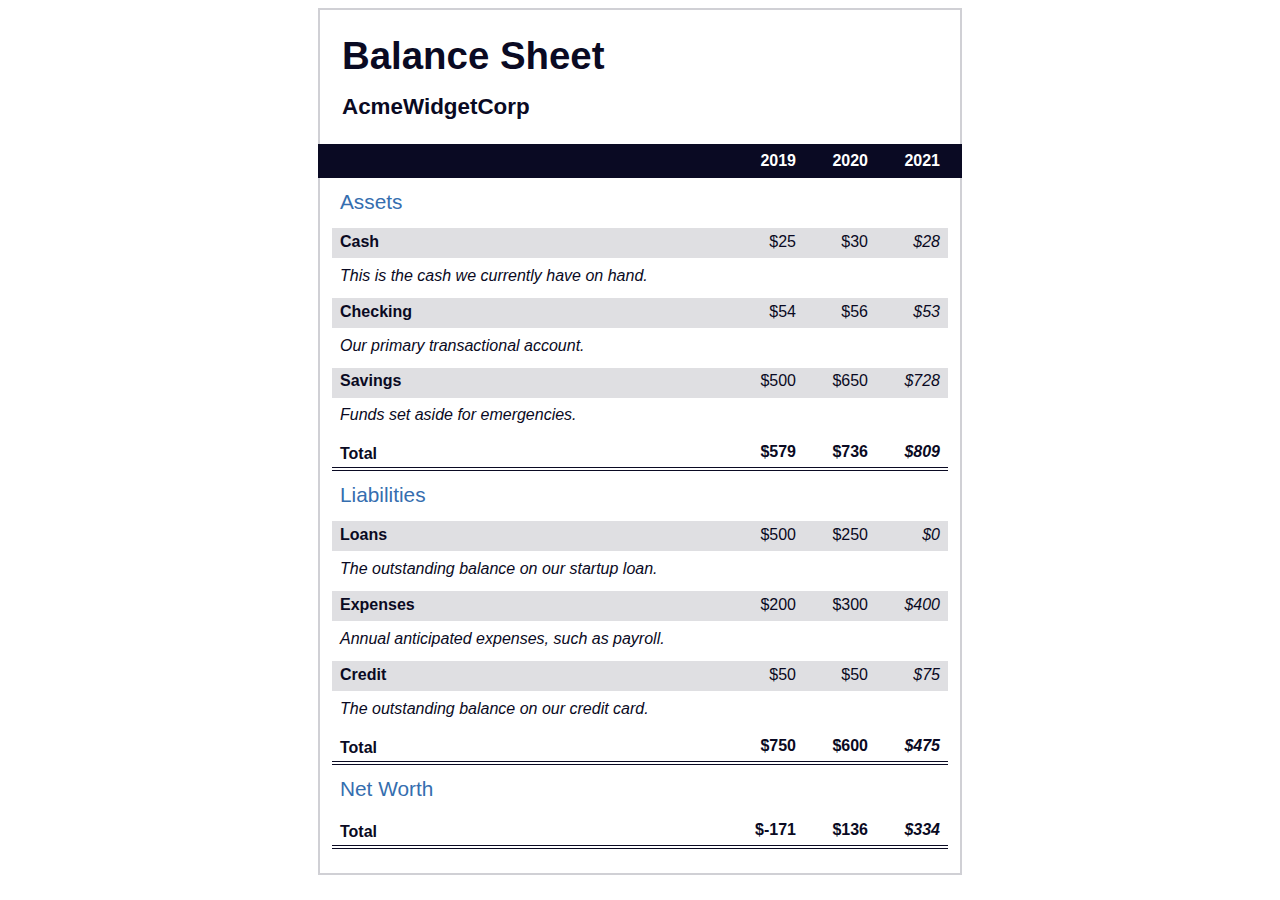
<file: Balance Sheet/index.html>
<!DOCTYPE html>
<html lang="en">
  <head>
    <meta charset="UTF-8">
    <meta name="viewport" content="width=device-width, initial-scale=1.0">
    <title>Balance Sheet</title>
    <link rel="stylesheet" href="./styles.css">
  </head>
  <body>
    <main>
      <section>
        <h1>
          <span class="flex">
            <span>AcmeWidgetCorp</span>
            <span>Balance Sheet</span>
          </span>
        </h1>
        <div id="years" aria-hidden="true">
          <span class="year">2019</span>
          <span class="year">2020</span>
          <span class="year">2021</span>
        </div>
        <div class="table-wrap">
          <table>
            <caption>Assets</caption>
            <thead>
              <tr>
                <td></td>
                <th><span class="sr-only year">2019</span></th>
                <th><span class="sr-only year">2020</span></th>
                <th class="current"><span class="sr-only year">2021</span></th>
              </tr>
            </thead>
            <tbody>
              <tr class="data">
                <th>Cash <span class="description">This is the cash we currently have on hand.</span></th>
                <td>$25</td>
                <td>$30</td>
                <td class="current">$28</td>
              </tr>
              <tr class="data">
                <th>Checking <span class="description">Our primary transactional account.</span></th>
                <td>$54</td>
                <td>$56</td>
                <td class="current">$53</td>
              </tr>
              <tr class="data">
                <th>Savings <span class="description">Funds set aside for emergencies.</span></th>
                <td>$500</td>
                <td>$650</td>
                <td class="current">$728</td>
              </tr>
              <tr class="total">
                <th>Total <span class="sr-only">Assets</span></th>
                <td>$579</td>
                <td>$736</td>
                <td class="current">$809</td>
              </tr>
            </tbody>
          </table>
          <table>
            <caption>Liabilities</caption>
            <thead>
              <tr>
              <td></td>
              <th><span class="sr-only">2019</span></th>
              <th><span class="sr-only">2020</span></th>
              <th><span class="sr-only">2021</span></th>
              </tr>
            </thead>
            <tbody>
              <tr class="data">
                <th>Loans <span class="description">The outstanding balance on our startup loan.</span></th>
                <td>$500</td>
                <td>$250</td>
                <td class="current">$0</td>
              </tr>
              <tr class="data">
                <th>Expenses <span class="description">Annual anticipated expenses, such as payroll.</span></th>
                <td>$200</td>
                <td>$300</td>
                <td class="current">$400</td>
              </tr>
              <tr class="data">
                <th>Credit <span class="description">The outstanding balance on our credit card.</span></th>
                <td>$50</td>
                <td>$50</td>
                <td class="current">$75</td>
              </tr>
              <tr class="total">
                <th>Total <span class="sr-only">Liabilities</span></th>
                <td>$750</td>
                <td>$600</td>
                <td class="current">$475</td>
              </tr>
            </tbody>
          </table>
          <table>
            <caption>Net Worth</caption>
            <thead>
              <tr>
              <td></td>
              <th><span class="sr-only">2019</span></th>
              <th><span class="sr-only">2020</span></th>
              <th><span class="sr-only">2021</span></th>
              </tr>
            </thead>
            <tbody>
              <tr class="total">
                <th>Total <span class="sr-only">Net Worth</span></th>
                <td>$-171</td>
                <td>$136</td>
                <td class="current">$334</td>
              </tr>
            </tbody>
          </table>
        </div>
      </section>
    </main>
  </body>
</html>
</file>
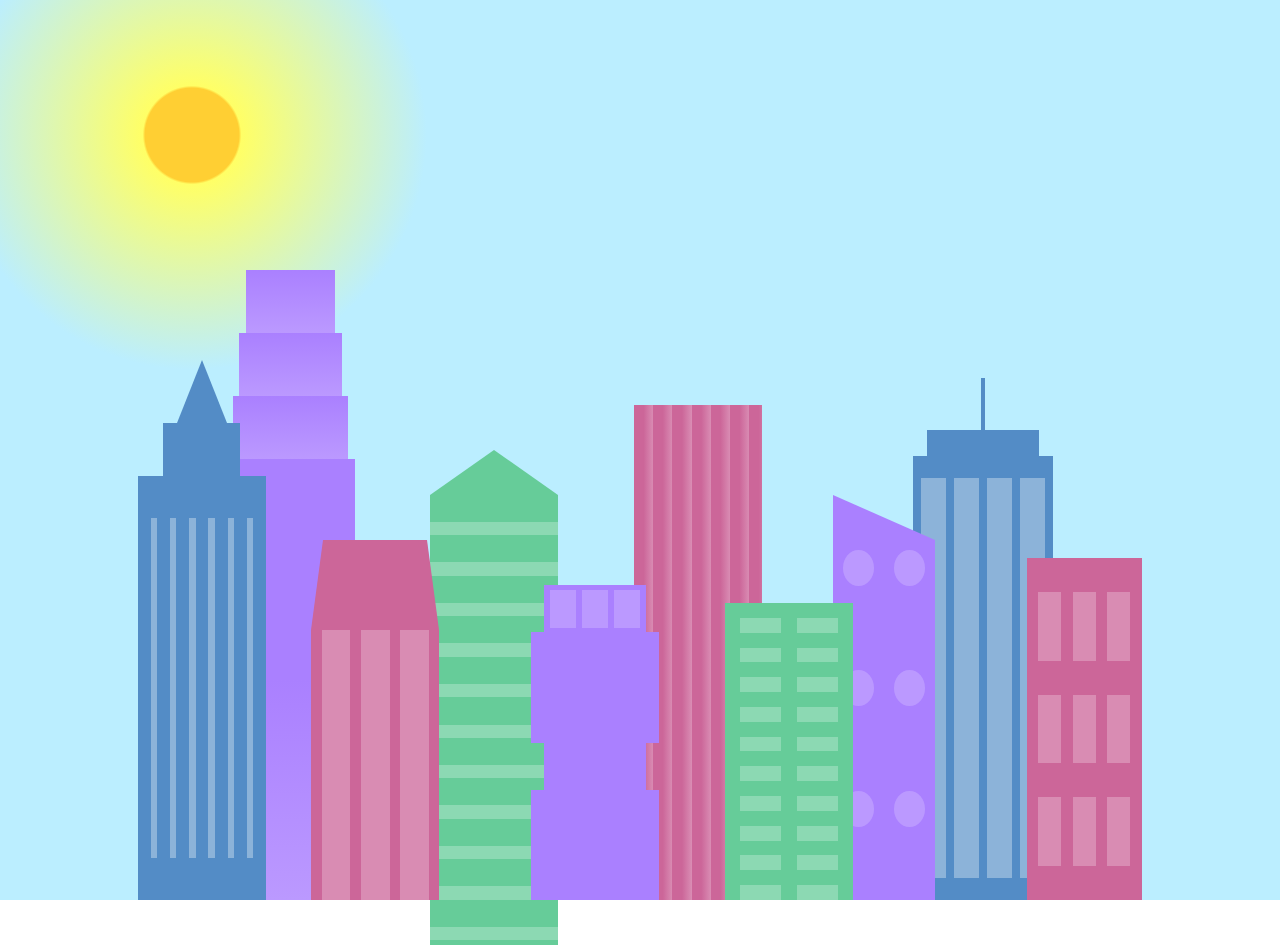
<file: City Skyline/index.html>
<!DOCTYPE html>
<html lang="en">    
  <head>
    <meta charset="UTF-8">
    <title>City Skyline</title>
    <link href="style.css" rel="stylesheet" />   
  </head>

  <body>
    <div class="background-buildings sky">
      <div></div>
      <div></div>
      <div class="bb1 building-wrap">
        <div class="bb1a bb1-window"></div>
        <div class="bb1b bb1-window"></div>
        <div class="bb1c bb1-window"></div>
        <div class="bb1d"></div>
      </div>
      <div class="bb2">
        <div class="bb2a"></div>
        <div class="bb2b"></div>
      </div>
      <div class="bb3"></div>
      <div></div>
      <div class="bb4 building-wrap">
        <div class="bb4a"></div>
        <div class="bb4b"></div>
        <div class="bb4c window-wrap">
          <div class="bb4-window"></div>
          <div class="bb4-window"></div>
          <div class="bb4-window"></div>
          <div class="bb4-window"></div>
        </div>
      </div>
      <div></div>
      <div></div>
    </div>

    <div class="foreground-buildings">
      <div></div>
      <div></div>
      <div class="fb1 building-wrap">
        <div class="fb1a"></div>
        <div class="fb1b"></div>
        <div class="fb1c"></div>
      </div>
      <div class="fb2">
        <div class="fb2a"></div>
        <div class="fb2b window-wrap">
          <div class="fb2-window"></div>
          <div class="fb2-window"></div>
          <div class="fb2-window"></div>
        </div>
      </div>
      <div></div>
      <div class="fb3 building-wrap">
        <div class="fb3a window-wrap">
          <div class="fb3-window"></div>
          <div class="fb3-window"></div>
          <div class="fb3-window"></div>
        </div>
        <div class="fb3b"></div>
        <div class="fb3a"></div>
        <div class="fb3b"></div>
      </div>
      <div class="fb4">
        <div class="fb4a"></div>
        <div class="fb4b">
          <div class="fb4-window"></div>
          <div class="fb4-window"></div>
          <div class="fb4-window"></div>
          <div class="fb4-window"></div>
          <div class="fb4-window"></div>
          <div class="fb4-window"></div>
        </div>
      </div>
      <div class="fb5"></div>
      <div class="fb6"></div>
      <div></div>
      <div></div>
    </div>
  </body>
</html>
</file>
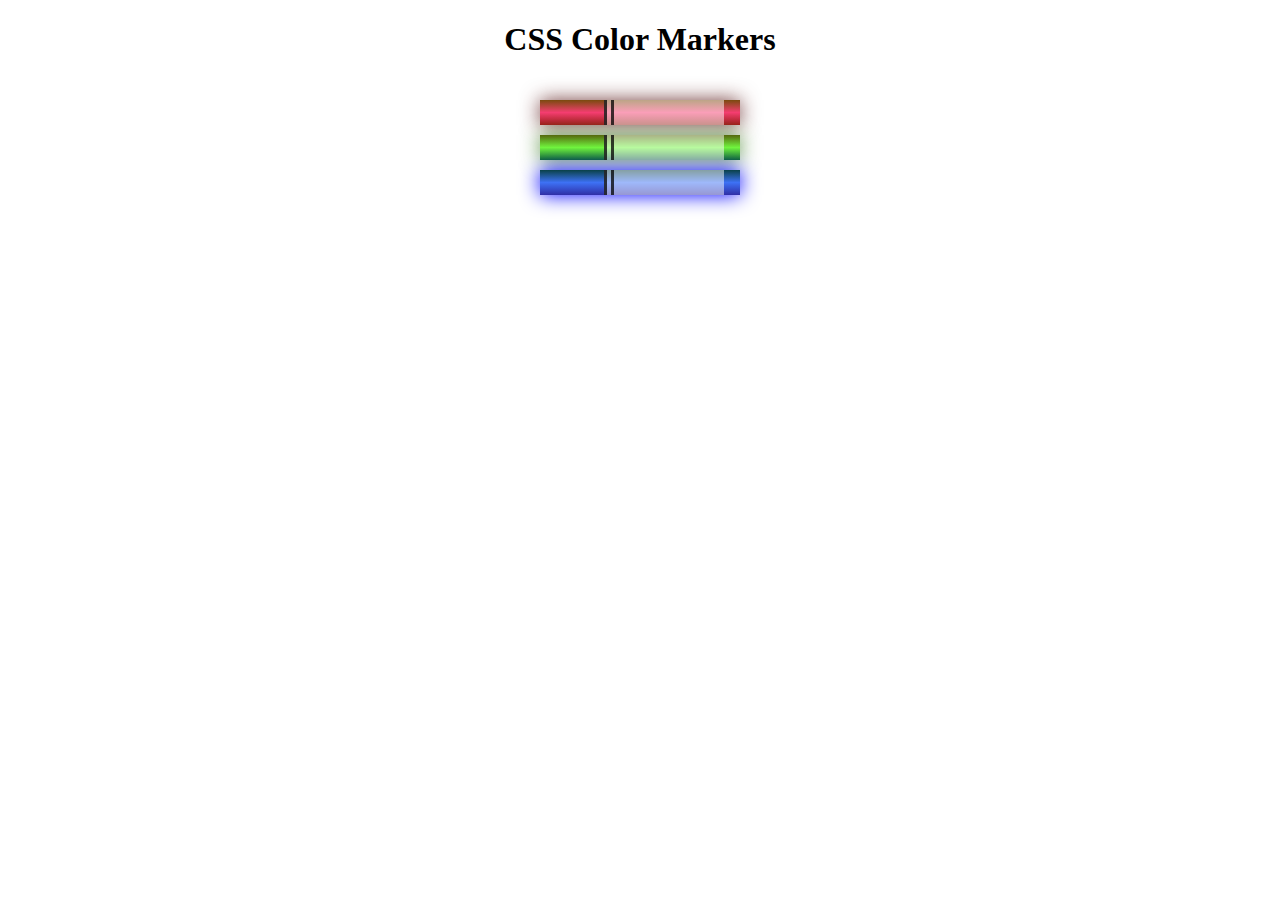
<file: CSS Color Markers/index.html>
<!DOCTYPE html>
<html lang="en">
  <head>
    <meta charset="utf-8">
    <meta name="viewport" content="width=device-width, initial-scale=1.0">
    <title>Colored Markers</title>
    <link rel="stylesheet" href="style.css">
  </head>
  <body>
    <h1>CSS Color Markers</h1>
    <div class="container">
      <div class="marker red">
        <div class="cap"></div>
        <div class="sleeve"></div>
      </div>
      <div class="marker green">
        <div class="cap"></div>
        <div class="sleeve"></div>
      </div>
      <div class="marker blue">
        <div class="cap"></div>
        <div class="sleeve"></div>
      </div>
    </div>
  </body>
</html>
</file>
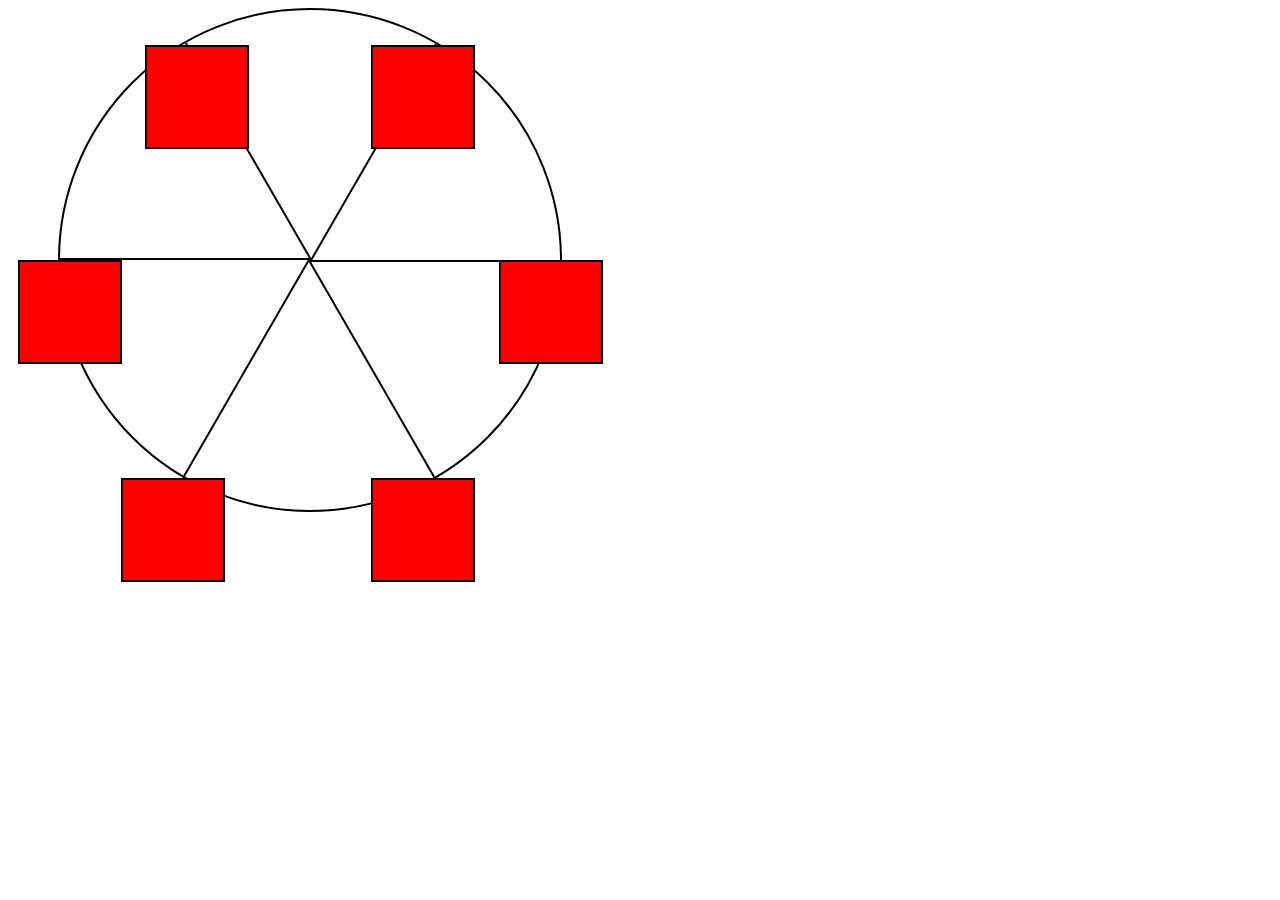
<file: FerrisWheel/index.html>
<!DOCTYPE html>
<html lang="en">
  <head>
    <meta charset="UTF-8">
    <title>Ferris Wheel</title>
    <link rel="stylesheet" href="styles.css">
  </head>
  <body>
    <div class="wheel">
      <span class="line"></span>
      <span class="line"></span>
      <span class="line"></span>
      <span class="line"></span>
      <span class="line"></span>
      <span class="line"></span>

      <div class="cabin"></div>
      <div class="cabin"></div>
      <div class="cabin"></div>
      <div class="cabin"></div>
      <div class="cabin"></div>
      <div class="cabin"></div>
    </div>
  </body>
</html>
</file>
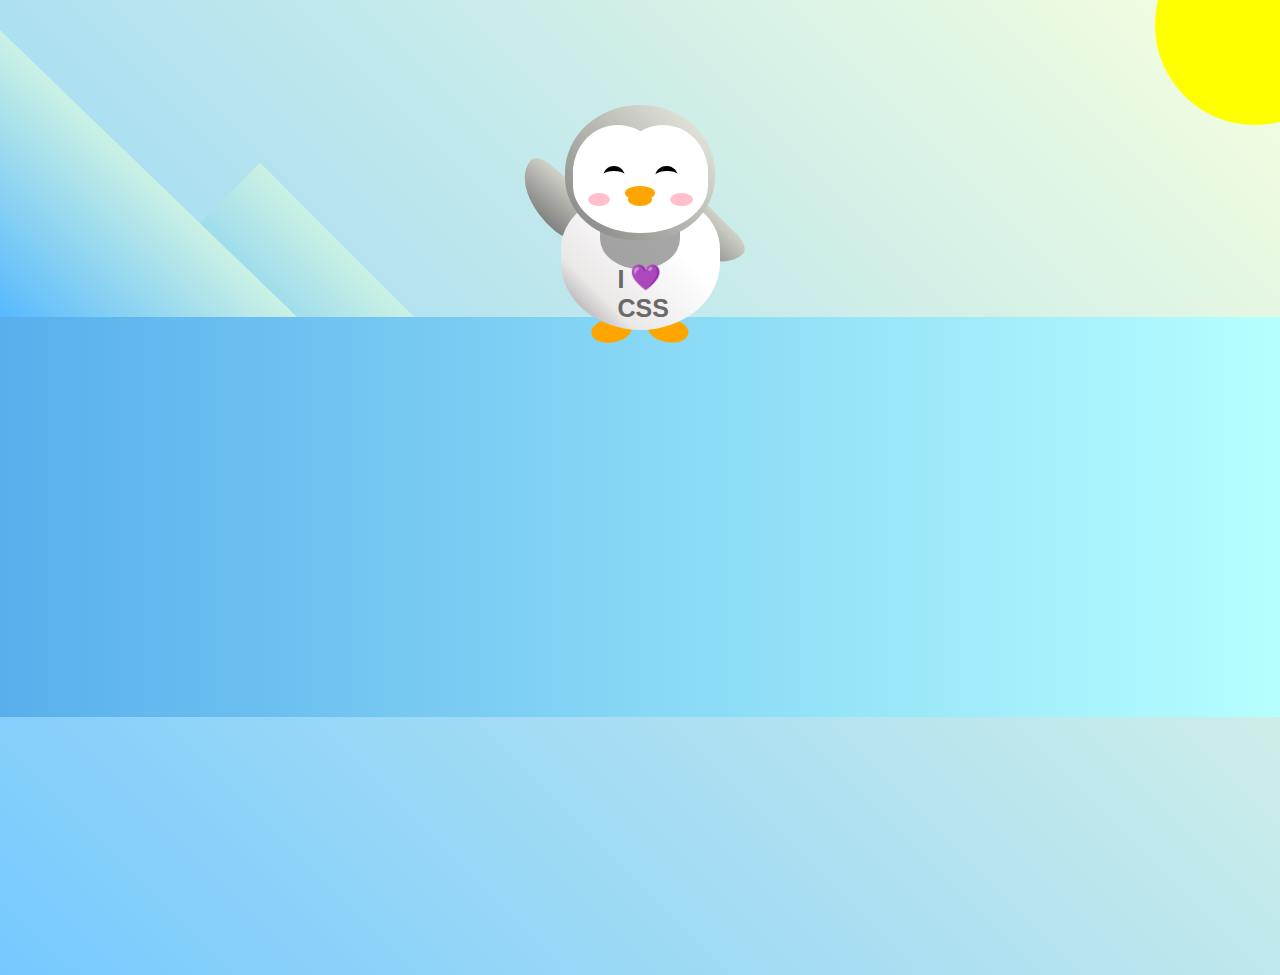
<file: penguin/index.html>
<!DOCTYPE html>
<html lang="en">
  <head>
    <meta charset="UTF-8" />
    <link rel="stylesheet" href="style.css" />
    <title>Penguin</title>
    <meta name="viewport" content="width=device-width, initial-scale=1.0" />
  </head>

  <body>
    <div class="left-mountain"></div>
    <div class="back-mountain"></div>
    <div class="sun"></div>
    <div class="penguin">
      <div class="penguin-head">
        <div class="face left"></div>
        <div class="face right"></div>
        <div class="chin"></div>
        <div class="eye left">
          <div class="eye-lid"></div>
        </div>
        <div class="eye right">
          <div class="eye-lid"></div>
        </div>
        <div class="blush left"></div>
        <div class="blush right"></div>
        <div class="beak top"></div>
        <div class="beak bottom"></div>
      </div>
      <div class="shirt">
        <div>💜</div>
        <p>I CSS</p>
      </div> 
      <div class="penguin-body">
        <div class="arm left"></div>
        <div class="arm right"></div>
        <div class="foot left"></div>
        <div class="foot right"></div>
      </div>
    </div>

    <div class="ground"></div>
  </body>
</html>
</file>
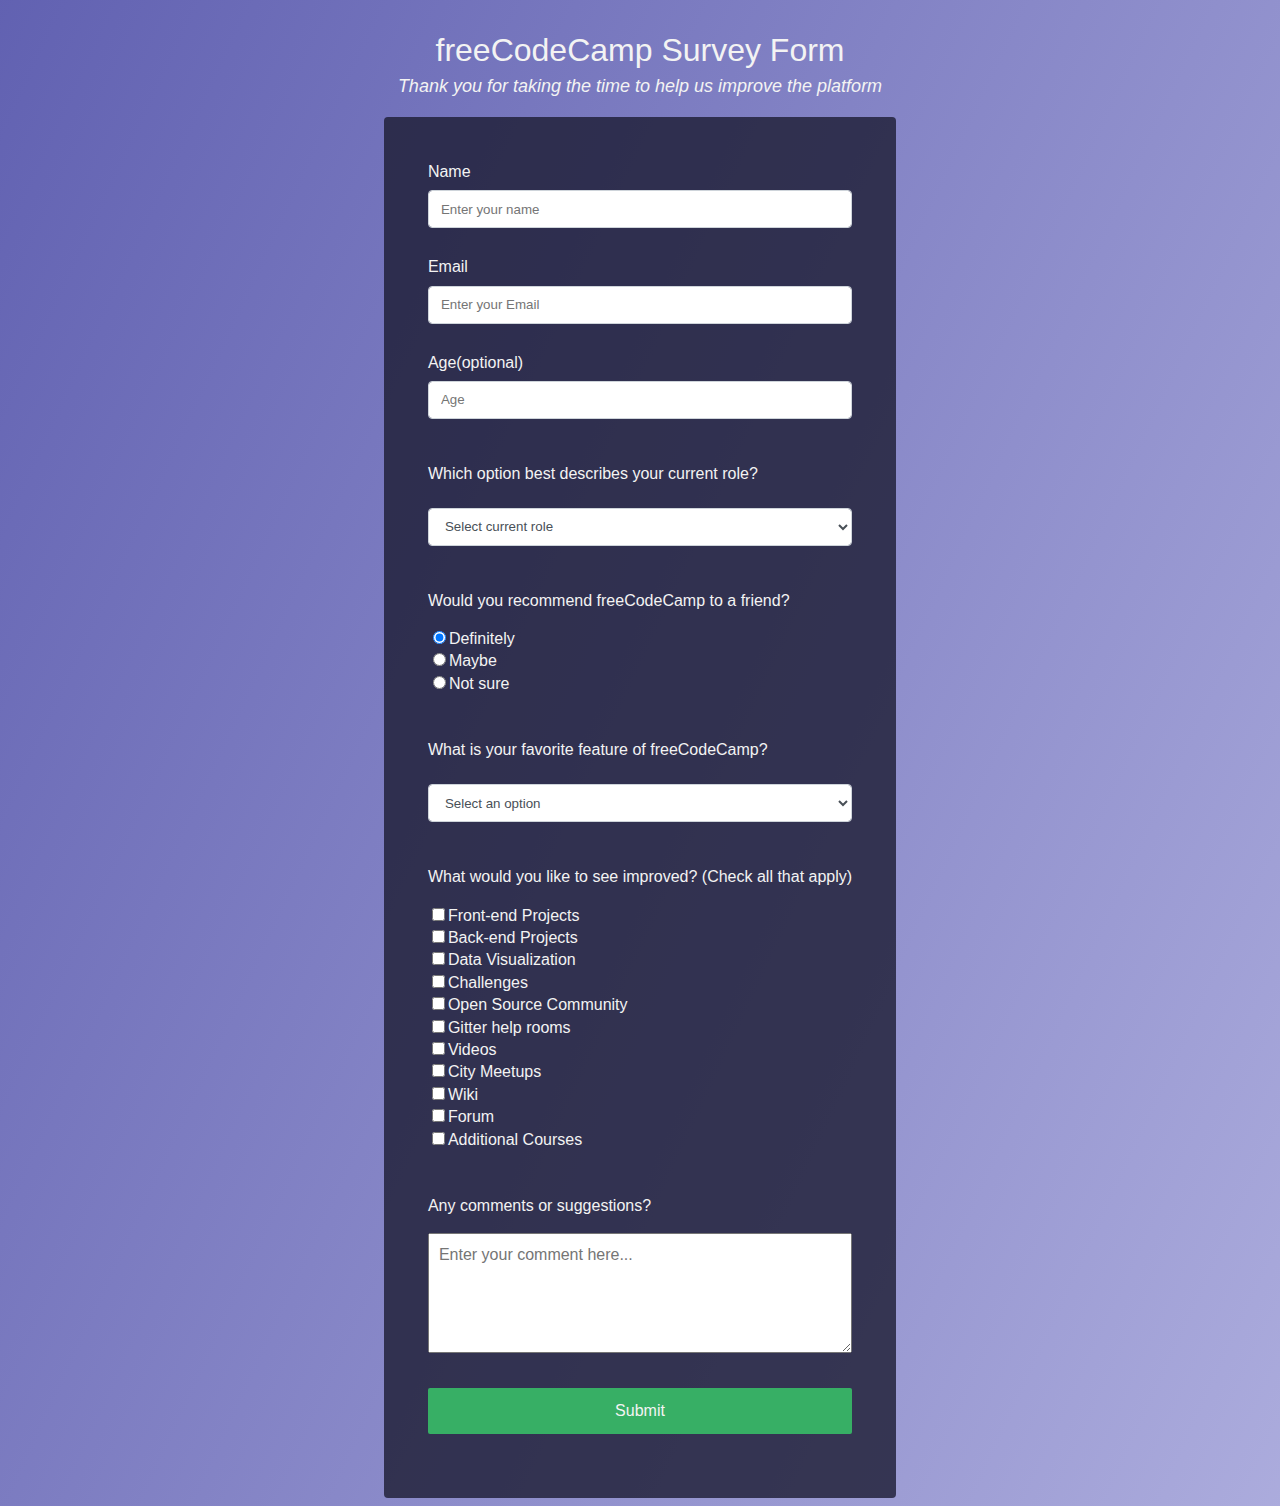
<file: project-02/index.html>
<!DOCTYPE html>
<html lang="en">
  <head>
    <meta charset="UTF-8">
    <title>Registration Form</title>
    <link rel="stylesheet" href="styles.css" />
   
  </head>
<body>
<div class="container">
      <header class="header">
        <h1 id="title" class="text-center">freeCodeCamp Survey Form</h1>
        <p id="description" class="description text-center">
          Thank you for taking the time to help us improve the platform
        </p>
      </header>
      <form class="survey-form">
        <div class="form-group">
          
          <label id="name-label" for="name">Name</label><input type="text" name="name" id="name" class="form-control" placeholder="Enter your name" required="">
        </div>
        <div class="form-group">
          <label id="email-label" for="email">Email</label>
          <input type="email" name="email" id="email" class="form-control" placeholder="Enter your Email" required="">
        </div>
        <div class="form-group">
          <label id="number-label" for="number">Age<span class="clue">(optional)</span></label>
          <input type="number" name="age" id="number" min="10" max="99" class="form-control" placeholder="Age">
        </div>
        <div class="form-group">
          <p>Which option best describes your current role?</p>
          <select id="dropdown" name="role" class="form-control" required="">
            <option disabled="" selected="" value="">Select current role</option>
            <option value="student">Student</option>
            <option value="job">Full Time Job</option>
            <option value="learner">Full Time Learner</option>
            <option value="preferNo">Prefer not to say</option>
            <option value="other">Other</option>
          </select>
        </div>

        <div class="form-group">
          <p>Would you recommend freeCodeCamp to a friend?</p>
          <label class="input1">
            <input name="user-recommend" value="definitely" type="radio" class="input-radio" checked="">Definitely</label>
          <label class="input1">
            <input name="user-recommend" value="maybe" type="radio" class="input-radio">Maybe</label>

          <label><input name="user-recommend" value="not-sure" type="radio" class="input-radio">Not sure</label>
        </div>

        <div class="form-group">
          <p>What is your favorite feature of freeCodeCamp?</p>
          <select id="most-like" name="mostLike" class="form-control" required="">
            <option disabled="" selected="" value="">Select an option</option>
            <option value="challenges">Challenges</option>
            <option value="projects">Projects</option>
            <option value="community">Community</option>
            <option value="openSource">Open Source</option>
          </select>
        </div>

        <div class="form-group">
          <p>
            What would you like to see improved?
            <span class="clue">(Check all that apply)</span>
          </p>

          <label class="input1"><input name="prefer" value="front-end-projects" type="checkbox" class="input-checkbox">Front-end Projects</label>
          <label class="input1">
            <input name="prefer" value="back-end-projects" type="checkbox" class="input-checkbox">Back-end Projects</label>
          <label class="input1"><input name="prefer" value="data-visualization" type="checkbox" class="input-checkbox">Data Visualization</label>
          <label class="input1"><input name="prefer" value="challenges" type="checkbox" class="input-checkbox">Challenges</label>
          <label class="input1"><input name="prefer" value="open-source-community" type="checkbox" class="input-checkbox">Open Source Community</label>
          <label class="input1"><input name="prefer" value="gitter-help-rooms" type="checkbox" class="input-checkbox">Gitter help rooms</label>
          <label class="input1"><input name="prefer" value="videos" type="checkbox" class="input-checkbox">Videos</label>
          <label class="input1"><input name="prefer" value="city-meetups" type="checkbox" class="input-checkbox">City Meetups</label>
          <label><input name="prefer" value="wiki" type="checkbox" class="input-checkbox">Wiki</label>
          <label class="input1"><input name="prefer" value="forum" type="checkbox" class="input-checkbox">Forum</label>
          <label class="input1"><input name="prefer" value="additional-courses" type="checkbox" class="input-checkbox">Additional Courses</label>
        </div>

        <div class="form-group">
          <p>Any comments or suggestions?</p>
          <textarea id="comments" class="input-textarea" name="comment" placeholder="Enter your comment here..."></textarea>
        </div>

        <div class="form-group">
          <button type="submit" id="submit" class="submit-button">
            Submit
          </button>
        </div>
      </form>
    </div>
</body>
</html>
</file>
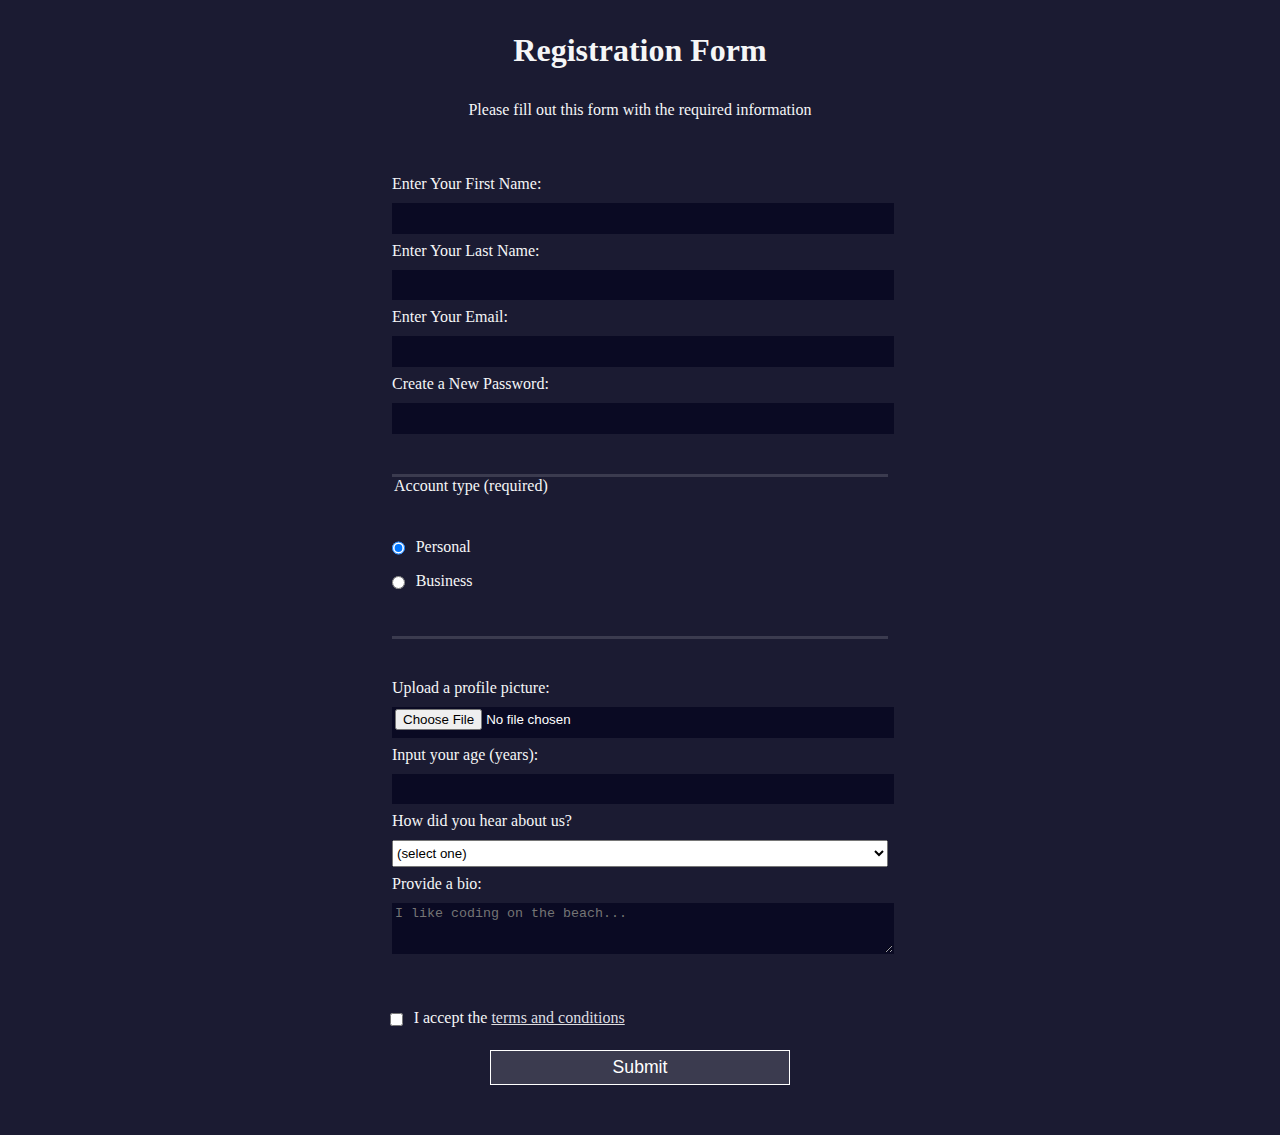
<file: project_01/index.html>
<!DOCTYPE html>
<html lang="en">
  <head>
    <meta charset="UTF-8">
    <title>Registration Form</title>
    <link rel="stylesheet" href="styles.css" />
    <linl href="file:///C:/Users/user/Documents/C/mini-projects/project_01/index.html"/>
  </head>
  <body>
    <h1>Registration Form</h1>
    <p>Please fill out this form with the required information</p>
    <form method="post" action='https://register-demo.freecodecamp.org'>
      <fieldset>
        <label for="first-name">Enter Your First Name: <input id="first-name" name="first-name" type="text" required /></label>
        <label for="last-name">Enter Your Last Name: <input id="last-name" name="last-name" type="text" required /></label>
        <label for="email">Enter Your Email: <input id="email" name="email" type="email" required /></label>
        <label for="new-password">Create a New Password: <input id="new-password" name="new-password" type="password" pattern="[a-z0-5]{8,}" required /></label>
      </fieldset>
      <fieldset>
        <legend>Account type (required)</legend>
        <label for="personal-account"><input id="personal-account" type="radio" name="account-type" class="inline" checked /> Personal</label>
        <label for="business-account"><input id="business-account" type="radio" name="account-type" class="inline" /> Business</label>
      </fieldset>
      <fieldset>
        <label for="profile-picture">Upload a profile picture: <input id="profile-picture" type="file" name="file" /></label>
        <label for="age">Input your age (years): <input id="age" type="number" name="age" min="13" max="120" /></label>
        <label for="referrer">How did you hear about us?
          <select id="referrer" name="referrer">
            <option value="">(select one)</option>
            <option value="1">freeCodeCamp News</option>
            <option value="2">freeCodeCamp YouTube Channel</option>
            <option value="3">freeCodeCamp Forum</option>
            <option value="4">Other</option>
          </select>
        </label>
        <label for="bio">Provide a bio:
          <textarea id="bio" name="bio" rows="3" cols="30" placeholder="I like coding on the beach..."></textarea>
        </label>
      </fieldset>
      <label for="terms-and-conditions">
        <input class="inline" id="terms-and-conditions" type="checkbox" required name="terms-and-conditions" /> I accept the <a href="https://www.freecodecamp.org/news/terms-of-service/">terms and conditions</a>
      </label>
      <input type="submit" value="Submit" />
    </form>
  </body>
</html>
</file>
<file: Balance Sheet/styles.css>
span[class~="sr-only"] {
    border: 0 !important;
    clip: rect(1px, 1px, 1px, 1px) !important;
    clip-path: inset(50%) !important;
    height: 1px !important;
    width: 1px !important;
    position: absolute !important;
    overflow: hidden !important;
    white-space: nowrap !important;
    padding: 0 !important;
    margin: -1px !important;
  }
  
  html {
    box-sizing: border-box;
  }
  
  body {
    font-family: sans-serif;
    color: #0a0a23;
  }
  
  h1 {
    max-width: 37.25rem;
    margin: 0 auto;
    padding: 1.5rem 1.25rem;
  }
  
  h1 .flex {
    display: flex;
    flex-direction: column-reverse;
    gap: 1rem;
  }
  
  h1 .flex span:first-of-type {
    font-size: 0.7em;
  }
  
  h1 .flex span:last-of-type {
    font-size: 1.2em;
  }
  
  section {
    max-width: 40rem;
    margin: 0 auto;
    border: 2px solid #d0d0d5;
  }
  
  #years {
    display: flex;
    justify-content: flex-end;
    position: sticky;
    z-index: 999;
    top: 0;
    background: #0a0a23;
    color: #fff;
    padding: 0.5rem calc(1.25rem + 2px) 0.5rem 0;
    margin: 0 -2px;
  }
  
  #years span[class] {
    font-weight: bold;
    width: 4.5rem;
    text-align: right;
  }
  
  .table-wrap {
    padding: 0 0.75rem 1.5rem 0.75rem;
  }
  
  table {
    border-collapse: collapse;
    border: 0;
    width: 100%;
    position: relative;
    margin-top: 3rem;
  }
  
  table caption {
    color: #356eaf;
    font-size: 1.3em;
    font-weight: normal;
    position: absolute;
    top: -2.25rem;
    left: 0.5rem;
  }
  
  tbody td {
    width: 100vw;
    min-width: 4rem;
    max-width: 4rem;
  }
  
  tbody th {
    width: calc(100% - 12rem);
  }
  
  tr[class="total"] {
    border-bottom: 4px double #0a0a23;
    font-weight: bold;
  }
  
  tr[class="total"] th {
    text-align: left;
    padding: 0.5rem 0 0.25rem 0.5rem;
  }
  
  tr.total td {
    text-align: right;
    padding: 0 0.25rem;
  }
  
  tr.total td:nth-of-type(3) {
    padding-right: 0.5rem;
  }
  
  tr.total:hover {
    background-color: #99c9ff;
  }
  
  td.current {
    font-style: italic;
  }
  
  tr.data {
    background-image: linear-gradient(to bottom, #dfdfe2 1.845rem, white 1.845rem);
  }
  
  tr.data th {
    text-align: left;
    padding-top: 0.3rem;
    padding-left: 0.5rem;
  }
  
  tr.data th .description {
    display: block;
    font-weight: normal;
    font-style: italic;
    padding: 1rem 0 0.75rem;
    margin-right: -13.5rem;
  }
  
  tr.data td {
    vertical-align: top;
    padding: 0.3rem 0.25rem 0;
    text-align: right;
  }
  tr.data td:last-of-type{
    padding-right:0.5rem;
  }
</file>
<file: City Skyline/style.css>
:root {
    --building-color1: #aa80ff;
    --building-color2: #66cc99;
    --building-color3: #cc6699;
    --building-color4: #538cc6;
    --window-color1: #bb99ff;
    --window-color2: #8cd9b3;
    --window-color3: #d98cb3;
    --window-color4: #8cb3d9;
  }
  
  * {
    box-sizing: border-box;
  }
  
  body {
    height: 100vh;
    margin: 0;
    overflow: hidden;
  }
  
  .background-buildings, .foreground-buildings {
    width: 100%;
    height: 100%;
    display: flex;
    align-items: flex-end;
    justify-content: space-evenly;
    position: absolute;
    top: 0;
  }
  
  .building-wrap {
    display: flex;
    flex-direction: column;
    align-items: center;
  }
  
  .window-wrap {
    display: flex;
    align-items: center;
    justify-content: space-evenly;
  }
  
  .sky {
    background: radial-gradient(
        closest-corner circle at 15% 15%,
        #ffcf33,
        #ffcf33 20%,
        #ffff66 21%,
        #bbeeff 100%
      );
  }
  
  /* BACKGROUND BUILDINGS - "bb" stands for "background building" */
  .bb1 {
    width: 10%;
    height: 70%;
  }
  
  .bb1a {
    width: 70%;
  }
    
  .bb1b {
    width: 80%;
  }
    
  .bb1c {
    width: 90%;
  }
  
  .bb1d {
    width: 100%;
    height: 70%;
    background: linear-gradient(
        var(--building-color1) 50%,
        var(--window-color1)
      );
  }
  
  .bb1-window {
    height: 10%;
    background: linear-gradient(
        var(--building-color1),
        var(--window-color1)
      );
  }
  
  .bb2 {
    width: 10%;
    height: 50%;
  }
  
  .bb2a {
    border-bottom: 5vh solid var(--building-color2);
    border-left: 5vw solid transparent;
    border-right: 5vw solid transparent;
  }
  
  .bb2b {
    width: 100%;
    height: 100%;
    background: repeating-linear-gradient(
        var(--building-color2),
        var(--building-color2) 6%,
        var(--window-color2) 6%,
        var(--window-color2) 9%
      );
  }
  
  .bb3 {
    width: 10%;
    height: 55%;
    background: repeating-linear-gradient(
        90deg,
        var(--building-color3),
        var(--building-color3),
        var(--window-color3) 15%
      );
  }
  
  .bb4 {
    width: 11%;
    height: 58%;
  }
  
  .bb4a {
    width: 3%;
    height: 10%;
    background-color: var(--building-color4);
  }
  
  .bb4b {
    width: 80%;
    height: 5%;
    background-color: var(--building-color4);
  }
    
  .bb4c {
    width: 100%;
    height: 85%;
    background-color: var(--building-color4);
  }
  
  .bb4-window {
    width: 18%;
    height: 90%;
    background-color: var(--window-color4);
  }
  
  /* FOREGROUND BUILDINGS - "fb" stands for "foreground building" */
  .fb1 {
    width: 10%;
    height: 60%;
  }
  
  .fb1a {
    border-bottom: 7vh solid var(--building-color4);
    border-left: 2vw solid transparent;
    border-right: 2vw solid transparent;
  }
  
  .fb1b {
    width: 60%;
    height: 10%;
    background-color: var(--building-color4);
  }
    
  .fb1c {
    width: 100%;
    height: 80%;
    background: repeating-linear-gradient(
        90deg,
        var(--building-color4),
        var(--building-color4) 10%,
        transparent 10%,
        transparent 15%
      ),
      repeating-linear-gradient(
        var(--building-color4),
        var(--building-color4) 10%,
        var(--window-color4) 10%,
        var(--window-color4) 90%
      );
  }
  
  .fb2 {
    width: 10%;
    height: 40%;
  }
  
  .fb2a {
    width: 100%;
    border-bottom: 10vh solid var(--building-color3);
    border-left: 1vw solid transparent;
    border-right: 1vw solid transparent;
  }
  
  .fb2b {
    width: 100%;
    height: 75%;
    background-color: var(--building-color3);
  }
  
  .fb2-window {
    width: 22%;
    height: 100%;
    background-color: var(--window-color3);
  }
  
  .fb3 {
    width: 10%;
    height: 35%;
  }
    
  .fb3a {
    width: 80%;
    height: 15%;
    background-color: var(--building-color1);
  }
    
  .fb3b {
    width: 100%;
    height: 35%;
    background-color: var(--building-color1);
  }
  
  .fb3-window {
    width: 25%;
    height: 80%;
    background-color: var(--window-color1);
  }
  
  .fb4 {
    width: 8%;
    height: 45%;
    position: relative;
    left: 10%;
  }
  
  .fb4a {
    border-top: 5vh solid transparent;
    border-left: 8vw solid var(--building-color1);
  }
  
  .fb4b {
    width: 100%;
    height: 89%;
    background-color: var(--building-color1);
    display: flex;
    flex-wrap: wrap;
  }
  
  .fb4-window {
    width: 30%;
    height: 10%;
    border-radius: 50%;
    background-color: var(--window-color1);
    margin: 10%;
  }
  
  .fb5 {
    width: 10%;
    height: 33%;
    position: relative;
    right: 10%;
    background: repeating-linear-gradient(
        var(--building-color2),
        var(--building-color2) 5%,
        transparent 5%,
        transparent 10%
      ),
      repeating-linear-gradient(
        90deg,
        var(--building-color2),
        var(--building-color2) 12%,
        var(--window-color2) 12%,
        var(--window-color2) 44%
      );
  }
  
  .fb6 {
    width: 9%;
    height: 38%;
    background: repeating-linear-gradient(
        90deg,
        var(--building-color3),
        var(--building-color3) 10%,
        transparent 10%,
        transparent 30%
      ),
      repeating-linear-gradient(
        var(--building-color3),
        var(--building-color3) 10%,
        var(--window-color3) 10%,
        var(--window-color3) 30%
      );
  }
  
  @media (max-width: 1000px) {
    :root {
      --building-color1: #000;
      --building-color2: #000;
      --building-color3: #000;
      --building-color4: #000;
    }
    .sky {
      background: radial-gradient(
          closest-corner circle at 15% 15%,
          #ccc,
          #ccc 20%,
          #445 21%,
          #223 100%
        );
    }
  }
</file>
<file: CSS Color Markers/style.css>
h1 {
    text-align: center;
  }
  
  .container {
    background-color: rgb(255, 255, 255);
    padding: 10px 0;
  }
  
  .marker {
    width: 200px;
    height: 25px;
    margin: 10px auto;
  }
  
  .cap {
    width: 60px;
    height: 25px;
  }
  
  .sleeve {
    width: 110px;
    height: 25px;
    background-color: rgba(255, 255, 255, 0.5);
    border-left: 10px double rgba(0, 0, 0, 0.75);
  }
  
  .cap, .sleeve {
    display: inline-block;
  }
  
  .red {
    background: linear-gradient(rgb(122, 74, 14), rgb(245, 62, 113), rgb(162, 27, 27));
    box-shadow: 0 0 20px 0 rgba(83, 14, 14, 0.8);
  }
  
  .green {
    background: linear-gradient(#55680D, #71F53E, #116C31);
    box-shadow: 0 0 20px 0 #3B7E20CC;
  }
  
  .blue {
    background: linear-gradient(hsl(186, 76%, 16%), hsl(223, 90%, 60%), hsl(240, 56%, 42%));
    box-shadow: 0 0 20px 0 blue;
  }
</file>
<file: FerrisWheel/styles.css>
.wheel {
    border: 2px solid black;
    border-radius: 50%;
    margin-left: 50px;
    position: absolute;
    height: 55vw;
    width: 55vw;
    max-width: 500px;
    max-height: 500px;
    animation-name: wheel;
    animation-duration: 10s;
    animation-iteration-count: infinite;
    animation-timing-function: linear;
  }
  
  .line {
    background-color: black;
    width: 50%;
    height: 2px;
    position: absolute;
    top: 50%;
    left: 50%;
    transform-origin: 0% 0%;
  }
  
  .line:nth-of-type(2) {
    transform: rotate(60deg);
  }
  .line:nth-of-type(3) {
    transform: rotate(120deg);
  }
  .line:nth-of-type(4) {
    transform: rotate(180deg);
  }
  .line:nth-of-type(5) {
    transform: rotate(240deg);
  }
  .line:nth-of-type(6) {
    transform: rotate(300deg);
  }
  
  .cabin {
    background-color: red;
    width: 20%;
    height: 20%;
    position: absolute;
    border: 2px solid;
    transform-origin: 50% 0%;
    animation: cabins 10s ease-in-out infinite;
  }
  
  .cabin:nth-of-type(1) {
    right: -8.5%;
    top: 50%;
  }
  .cabin:nth-of-type(2) {
    right: 17%;
    top: 93.5%;
  }
  .cabin:nth-of-type(3) {
    right: 67%;
    top: 93.5%;
  }
  .cabin:nth-of-type(4) {
    left: -8.5%;
    top: 50%;
  }
  .cabin:nth-of-type(5) {
    left: 17%;
    top: 7%;
  }
  .cabin:nth-of-type(6) {
    right: 17%;
    top: 7%;
  }
  
  @keyframes wheel {
     0% {
       transform: rotate(0deg);
     }
     100% {
       transform: rotate(360deg);
     }
  }
  
  @keyframes cabins {
    0% {
      transform: rotate(0deg);
    }
    25% {
      background-color: yellow;
    }
    50% {
      background-color: purple;
    }
    100% {
      transform: rotate(-360deg);
    }
  }
</file>
<file: penguin/style.css>
:root {
    --penguin-face: white;
    --penguin-picorna: orange;
    --penguin-skin: gray;
  }
  
  body {
    background: linear-gradient(45deg, rgb(118, 201, 255), rgb(247, 255, 222));
    margin: 0;
    padding: 0;
    width: 100%;
    height: 100vh;
    overflow: hidden;
  }
  
  .left-mountain {
    width: 300px;
    height: 300px;
    background: linear-gradient(rgb(203, 241, 228), rgb(80, 183, 255));
    position: absolute;
    transform: skew(0deg, 44deg);
    z-index: 2;
    margin-top: 100px;
  }
  
  .back-mountain {
    width: 300px;
    height: 300px;
    background: linear-gradient(rgb(203, 241, 228), rgb(47, 170, 255));
    position: absolute;
    z-index: 1;
    transform: rotate(45deg);
    left: 110px;
    top: 225px;
  }
  
  .sun {
    width: 200px;
    height: 200px;
    background-color: yellow;
    position: absolute;
    border-radius: 50%;
    top: -75px;
    right: -75px;
  }
  
  .penguin {
    width: 300px;
    height: 300px;
    margin: auto;
    margin-top: 75px;
    z-index: 4;
    position: relative;
    transition: transform 1s ease-in-out 0ms;
  }
  
  .penguin * {
    position: absolute;
  }
  
  .penguin:active {
    transform: scale(1.5);
    cursor: not-allowed;
  }
  
  .penguin-head {
    width: 50%;
    height: 45%;
    background: linear-gradient(
      45deg,
      var(--penguin-skin),
      rgb(239, 240, 228)
    );
    border-radius: 70% 70% 65% 65%;
    top: 10%;
    left: 25%;
    z-index: 1;
  }
  
  .face {
    width: 60%;
    height: 70%;
    background-color: var(--penguin-face);
    border-radius: 70% 70% 60% 60%;
    top: 15%;
  }
  
  .face.left {
    left: 5%;
  }
  
  .face.right {
    right: 5%;
  }
  
  .chin {
    width: 90%;
    height: 70%;
    background-color: var(--penguin-face);
    top: 25%;
    left: 5%;
    border-radius: 70% 70% 100% 100%;
  }
  
  .eye {
    width: 15%;
    height: 17%;
    background-color: black;
    top: 45%;
    border-radius: 50%;
  }
  
  .eye.left {
    left: 25%;
  }
  
  .eye.right {
    right: 25%;
  }
  
  .eye-lid {
    width: 150%;
    height: 100%;
    background-color: var(--penguin-face);
    top: 25%;
    left: -23%;
    border-radius: 50%;
  }
  
  .blush {
    width: 15%;
    height: 10%;
    background-color: pink;
    top: 65%;
    border-radius: 50%;
  }
  
  .blush.left {
    left: 15%;
  }
  
  .blush.right {
    right: 15%;
  }
  
  .beak {
    height: 10%;
    background-color: var(--penguin-picorna);
    border-radius: 50%;
  }
  
  .beak.top {
    width: 20%;
    top: 60%;
    left: 40%;
  }
  
  .beak.bottom {
    width: 16%;
    top: 65%;
    left: 42%;
  }
  
  .shirt {
    font: bold 25px Helvetica, sans-serif;
    top: 165px;
    left: 127.5px;
    z-index: 1;
    color: #6a6969;
  }
  
  .shirt div {
    font-weight:  initial;
    top: 22.5px;
    left: 12px;
  }
  
  .penguin-body {
    width: 53%;
    height: 45%;
    background: linear-gradient(
      45deg,
      rgb(134, 133, 133) 0%,
      rgb(234, 231, 231) 25%,
      white 67%
    );
    border-radius: 80% 80% 100% 100%;
    top: 40%;
    left: 23.5%;
  }
  
  .penguin-body::before {
    content: "";
    position: absolute;
    width: 50%;
    height: 45%;
    background-color: var(--penguin-skin);
    top: 10%;
    left: 25%;
    border-radius: 0% 0% 100% 100%;
    opacity: 70%;
  }
  
  .arm {
    width: 30%;
    height: 60%;
    background: linear-gradient(
      90deg,
      var(--penguin-skin),
      rgb(209, 210, 199)
    );
    border-radius: 30% 30% 30% 120%;
    z-index: -1;
  }
  
  .arm.left {
    top: 35%;
    left: 5%;
    transform-origin: top left; 
    transform: rotate(130deg) scaleX(-1);
    animation: 3s linear infinite wave;
  }
  
  .arm.right {
    top: 0%;
    right: -5%;
    transform: rotate(-45deg);
  }
  
  @keyframes wave {
    10% {
      transform: rotate(110deg) scaleX(-1);
    }
    20% {
      transform: rotate(130deg) scaleX(-1);
    }
    30% {
      transform: rotate(110deg) scaleX(-1);
    }
    40% {
      transform: rotate(130deg) scaleX(-1);
    }
  }
  
  .foot {
    width:  15%;
    height: 30%;
    background-color: var(--penguin-picorna);
    top: 85%;
    border-radius: 50%;
    z-index: -1;
  }
  
  .foot.left {
    left: 25%;
    transform: rotate(80deg);
  }
  
  .foot.right {
    right: 25%;
    transform: rotate(-80deg);
  }
  
  .ground {
    width: 100vw;
    height: 400px;
    background: linear-gradient(90deg, rgb(88, 175, 236), rgb(182, 255, 255));
    z-index: 3;
    position: absolute;
    margin-top: -58px;
  }
</file>
<file: project-02/styles.css>
*{
    box-sizing:border-box;
  }
  body{
     display: flex;
      box-sizing: border-box;
      font-family: 'Poppins', sans-serif;
      font-size: 1rem;
      font-weight: 400;
      line-height: 1.4;
      background-image: linear-gradient(115deg, rgba(58, 58, 158, 0.8), rgba(136, 136, 206, 0.7)), url(https://cdn.freecodecamp.org/testable-projects-fcc/images/survey-form-background.jpeg);
      justify-content:center;
    align-items:center;
  }
  .text-center{
    text-align:center;
    color:#f3f3f3;
    
  }
  h1{
    font-size:2em;
    font-weight:400;
    margin-top:1.25rem
   
  }
  .description{
    font-weight:200;
    margin-top:-1.25rem;
    font-style:italic;
    font-size:1.125rem;
  }.container{
    display:flex;
    flex-direction:column;
    
  }
  .survey-form{
    background-color:rgba(27,27,50,0.8);
  padding:2.5rem;
  min-width:480px;
  
      
     
     color:#f3f3f3;
      font-family: 'Poppins', sans-serif;
      font-size: 1rem;
      font-weight: 400;
      line-height: 1.4;
      
      box-sizing: border-box;
     
      border-radius: 0.25rem;
     margin:0 19em;
  }
  .form-group{
    display:block;
    margin: 0 auto 1.25rem auto;
      padding: 0.25rem;
    
  }
  .form-control{
    
     margin-top:0.5em;
      width: 100%;
      height: 2.375rem;
      padding: 0.375rem 0.75rem;
      color: #495057;
      background-color: #fff;
      background-clip: padding-box;
      border: 1px solid #ced4da;
      border-radius: 0.25rem;
      transition: border-color 0.15s ease-in-out, box-shadow 0.15s ease-in-out;
      
  }
  .input1{
    display:block;
  }
  .input-textarea{
        --color-white: #f3f3f3;
      --color-darkblue: #1b1b32;
      --color-darkblue-alpha: rgba(27, 27, 50, 0.8);
      --color-green: #37af65;
      box-sizing: border-box;
      margin: 0;
      font-family: inherit;
      font-size: inherit;
      line-height: inherit;
      min-height: 120px;
      width: 100%;
      padding: 0.625rem;
      resize: vertical;
  }
  .submit-button{
        --color-white: #f3f3f3;
      --color-darkblue: #1b1b32;
      --color-darkblue-alpha: rgba(27, 27, 50, 0.8);
      --color-green: #37af65;
      box-sizing: border-box;
      margin: 0;
      font-family: inherit;
      font-size: inherit;
      line-height: inherit;
      border: none;
      display: block;
      width: 100%;
      padding: 0.75rem;
      background: var(--color-green);
      color: inherit;
      border-radius: 2px;
      cursor: pointer;
  }
</file>
<file: project_01/styles.css>
body {
    width: 100%;
    height: 100vh;
    margin: 0;
    background-color: #1b1b32;
    color: #f5f6f7;
    font-family: Tahoma;
    font-size: 16px;
  }
  
  h1, p {
    margin: 1em auto;
    text-align: center;
  }
  
  form {
    width: 60vw;
    max-width: 500px;
    min-width: 300px;
    margin: 0 auto;
    padding-bottom: 2em;}
    fieldset {
        border: none;
        padding: 2rem 0;
        border-bottom: 3px solid #3b3b4f;
      }
      
      fieldset:last-of-type {
        border-bottom: none;
      }
      
      label {
        display: block;
        margin: 0.5rem 0;
      }
      
      input,
      textarea,
      select {
        margin: 10px 0 0 0;
        width: 100%;
        min-height: 2em;
      }
      
      input, textarea {
        background-color: #0a0a23;
        border: 1px solid #0a0a23;
        color: #ffffff;
      }
      
      .inline {
        width: unset;
        margin: 0 0.5em 0 0;
        vertical-align: middle;
      }
      
      input[type="submit"] {
        display: block;
        width: 60%;
        margin: 1em auto;
        height: 2em;
        font-size: 1.1rem;
        background-color: #3b3b4f;
        border-color: white;
        min-width: 300px;
      }
      
      input[type="file"] {
        padding: 1px 2px;
      }
      
      .inline{
        display: inline; 
      }
      a{
        color:#dfdfe2 ;
       }
</file>
